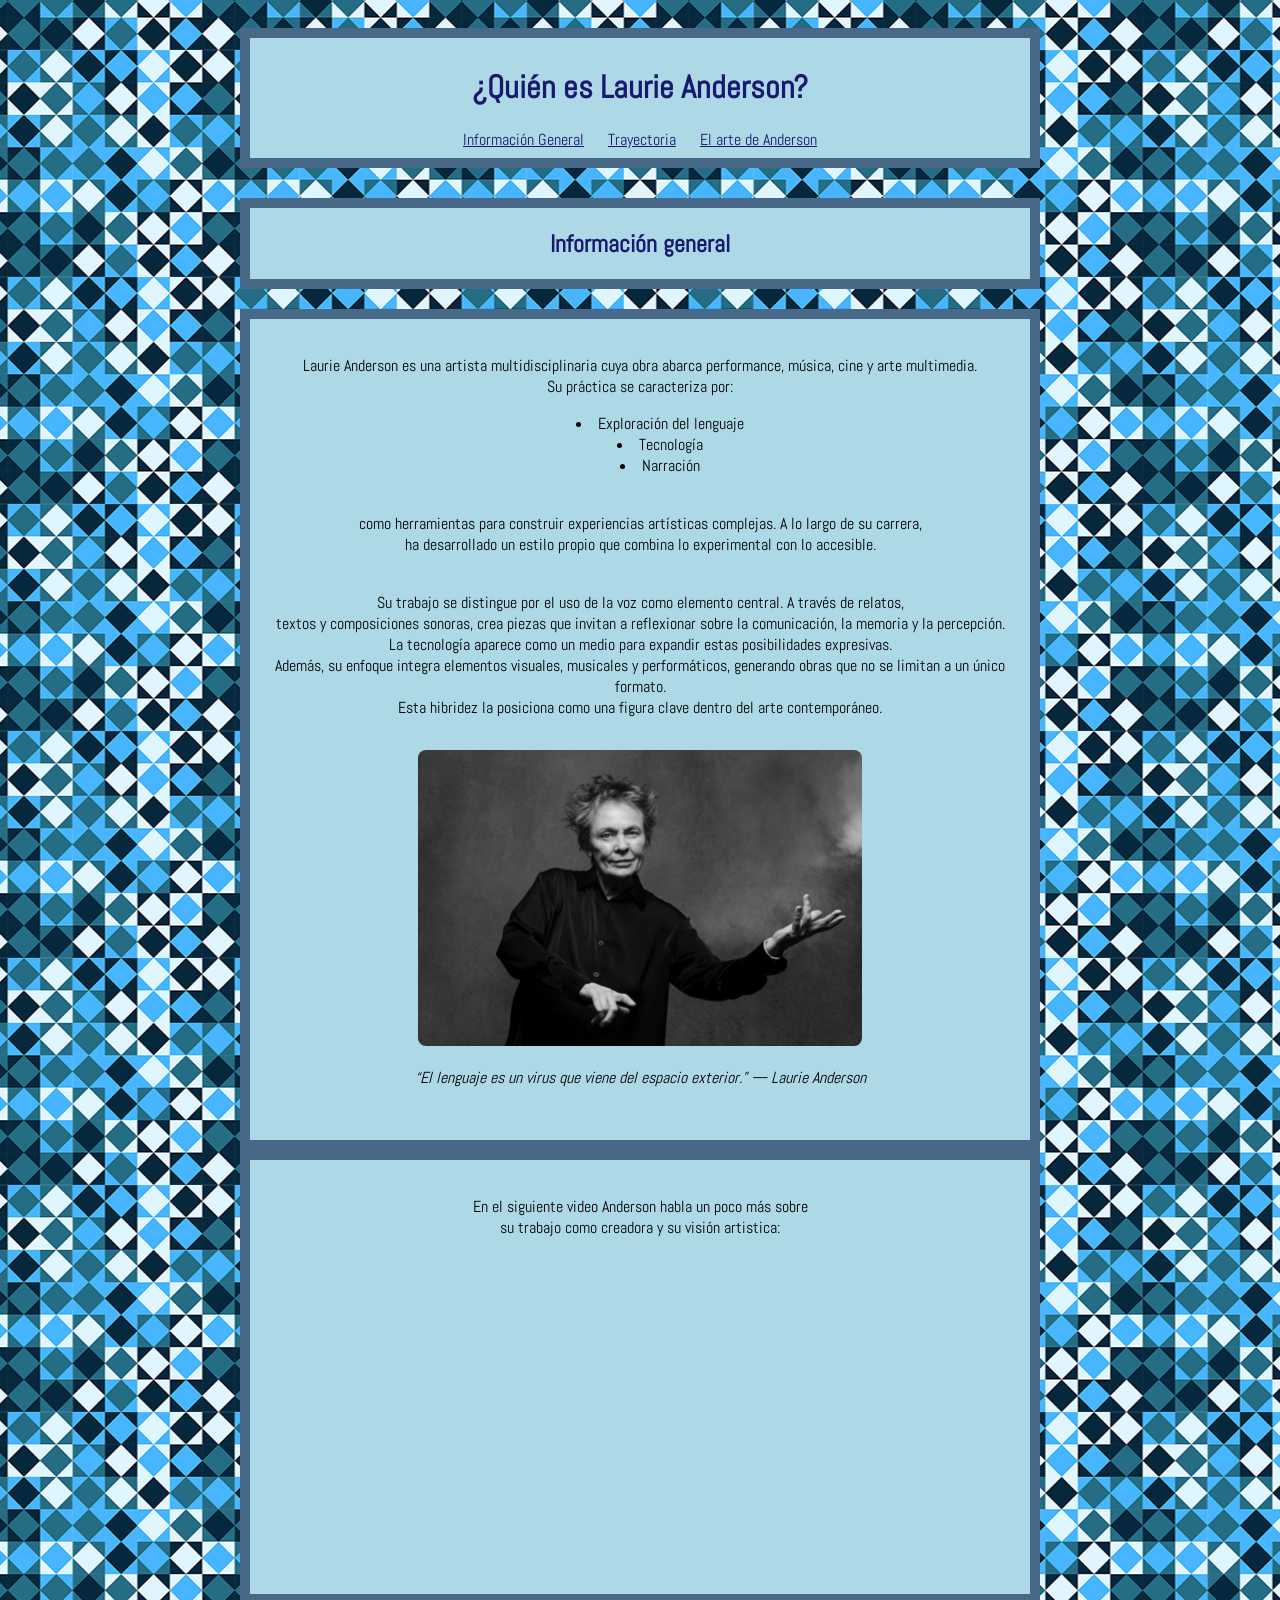
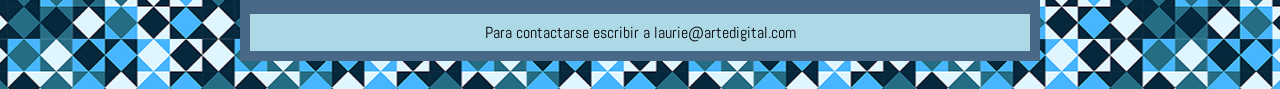
<file: index.html>
<!DOCTYPE html>
<html lang="es">
<head>
     <meta charset="UTF-8">
     <meta name="viewport" content="width=device-width, initial-scale=1.0">
     <link rel="stylesheet" href="css/estilo.css">
     <title>Laurie Anderson</title>

     <link rel="preconnect" href="https://fonts.googleapis.com">
     <link rel="preconnect" href="https://fonts.gstatic.com" crossorigin>
     <link href="https://fonts.googleapis.com/css2?family=Abel&display=swap" rel="stylesheet">

</head>
<body>
    <div style="max-width: 800px; margin: auto; padding: 20px;">

      <header>
         <div class="caja1">  
             <h1>
             ¿Quién es Laurie Anderson?
             </h1>
             <div class="listas">
                <nav>
                  <ul>
                     <li> <a href="index.html" target="_blank">Información General</a></li>
                     <li><a href="trayectoria.html" target="_blank">Trayectoria</a></li>
                     <li><a href="Obras-de-arte.html" target="_blank">El arte de Anderson</a> </li>
                 </ul>
                </nav>
             </div>
         </div>
     </header>
     <h2 class="subtitulo-seccion">Información general</h2>
    <div class="maintcont">
        <main>
             <p>
              Laurie Anderson es una artista multidisciplinaria cuya obra abarca performance, música, cine y arte multimedia. 
             <br>Su práctica se caracteriza por: </p>
             <ul class="listas1">
             <li>
              Exploración del lenguaje
             </li>
             <li>
                Tecnología
             </li>
             <li>
                Narración
             </li>
             </ul>

             <p>
             <br>como herramientas para construir experiencias artísticas complejas. A lo largo de su carrera, 
             <br>ha desarrollado un estilo propio que combina lo experimental con lo accesible.
            </p>
             <p>
             <br>Su trabajo se distingue por el uso de la voz como elemento central. A través de relatos, 
             <br>textos y composiciones sonoras, crea piezas que invitan a reflexionar sobre la comunicación, la memoria y la percepción. 
             <br>La tecnología aparece como un medio para expandir estas posibilidades expresivas.
             <br>Además, su enfoque integra elementos visuales, musicales y performáticos, generando obras que no se limitan a un único formato.
             <br>Esta hibridez la posiciona como una figura clave dentro del arte contemporáneo.
             </p> 
    <div class="imagen1">
           <img src="img/anderson-1.jpg" alt= "Retrato en blanco y negro de Anderson">
           <p> <em> “El lenguaje es un virus que viene del espacio exterior.” — Laurie Anderson</em> </p>
     </div>
      </main>
     </div>
      <div class="ultimoparrafo">
        <div class="contenedordevideo">

    <section>        
     <p>
      En el siguiente video Anderson habla un poco más sobre <br>su trabajo como creadora y su visión artistica:</p>

     <iframe width="560" height="315" src="https://www.youtube.com/embed/Vzt2p4XkKco?si=nDHIGPgmOPLVkIou" title="YouTube video player" frameborder="0" allow="accelerometer; autoplay; clipboard-write; encrypted-media; gyroscope; picture-in-picture; web-share" referrerpolicy="strict-origin-when-cross-origin" allowfullscreen></iframe>
    </section>
    
    </div>

     </div>
    <div class="footer1">
     <footer>
        Para contactarse escribir a laurie@artedigital.com
     </footer>
     </div>
    </div>
</body>
</html>
</file>
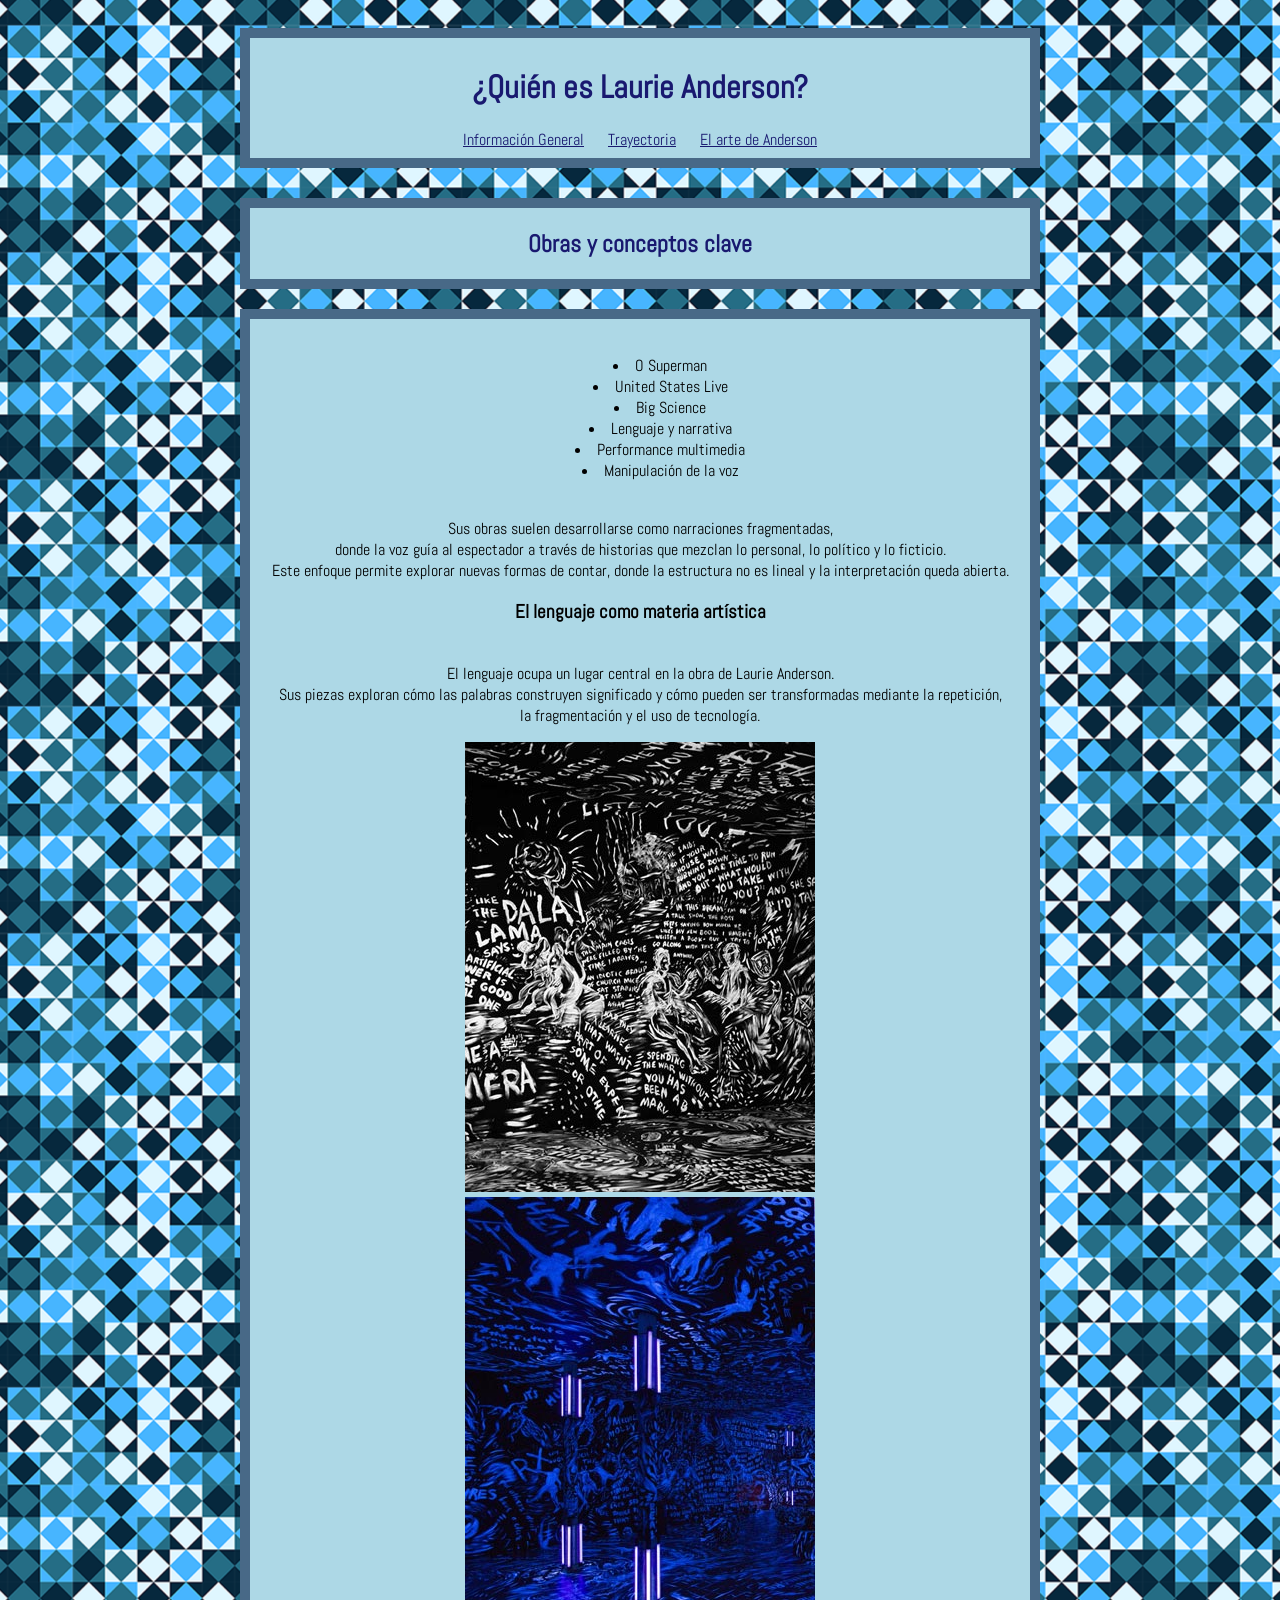
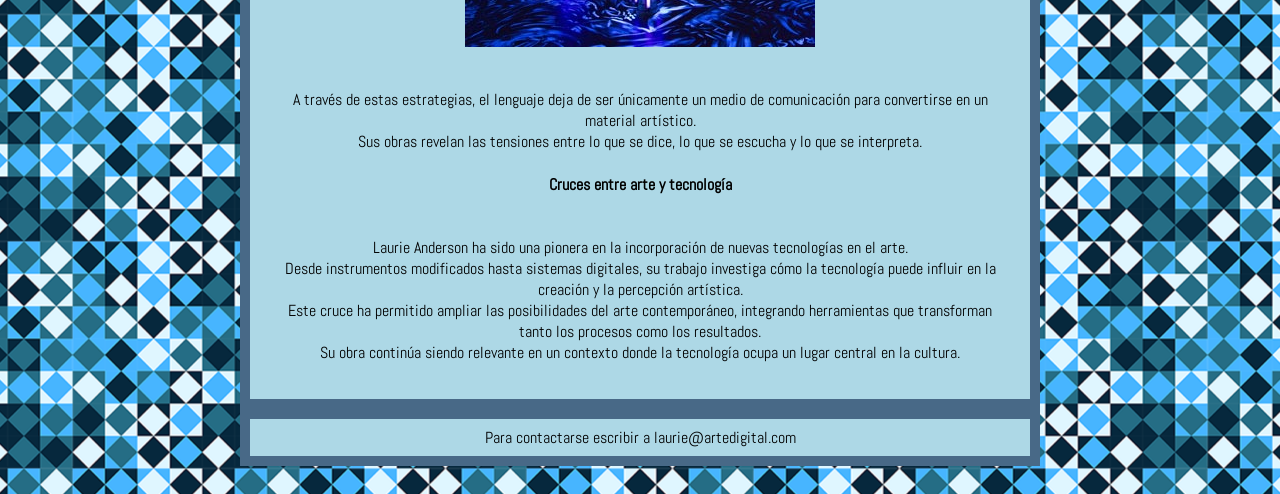
<file: Obras-de-arte.html>
<!DOCTYPE html>
<html lang="es">
<head>
    <link rel="stylesheet" href="css/estilo.css">
    <title>
        El arte de Anderson
    </title>
     <link rel="preconnect" href="https://fonts.googleapis.com">
     <link rel="preconnect" href="https://fonts.gstatic.com" crossorigin>
     <link href="https://fonts.googleapis.com/css2?family=Abel&display=swap" rel="stylesheet">
     <meta charset="UTF-8">
    <meta name="viewport" content="width=device-width, initial-scale=1.0">
</head>
<body>
<div style="max-width: 800px; margin: auto; padding: 20px;" >

     <header>
        <div class="caja1">
         <h1>
          ¿Quién es Laurie Anderson?
         </h1>
    <div class="listas">
         <nav>
             <ul>
              <li><a href="index.html" target="_blank">Información General</a></li>
              <li><a href="trayectoria.html" target="_blank">Trayectoria</a></li>
              <li><a href="Obras-de-arte.html" target="_blank" >El arte de Anderson</a></li>
             </ul>
         </nav>
    </div>
        </div>
     </header>

<h2 class="subtitulo-seccion">
    Obras y conceptos clave
</h2>
<div class="maintcont">
<main>
<ul class="listas1">
    <li>
        O Superman
    </li>
    <li>
        United States Live
    </li>
    <li>
        Big Science
    </li>
    <li>
        Lenguaje y narrativa
    </li>
    <li>
        Performance multimedia
    </li>
    <li>
        Manipulación de la voz
    </li>
</ul>
  <p class="parrafo">
    <br>Sus obras suelen desarrollarse como narraciones fragmentadas, 
    <br>donde la voz guía al espectador a través de historias que mezclan lo personal, lo político y lo ficticio. 
    <br>Este enfoque permite explorar nuevas formas de contar, donde la estructura no es lineal y la interpretación queda abierta.
  </p>
  <h3>
    El lenguaje como materia artística
  </h3>
  <p class="parrafo">
    <br> El lenguaje ocupa un lugar central en la obra de Laurie Anderson.
    <br> Sus piezas exploran cómo las palabras construyen significado y cómo pueden ser transformadas mediante la repetición, 
    <br> la fragmentación y el uso de tecnología.
  </p>
<img src="img/anderson-3.jpg" alt="Obra de Anderson con luces azules">  <br><img src="img/anderson-4.jpg" alt="Obra de Anderson sin luces azules">
  
   <p class="parrafo">
    <br>A través de estas estrategias, el lenguaje deja de ser únicamente un medio de comunicación para convertirse en un material artístico. 
    <br>Sus obras revelan las tensiones entre lo que se dice, lo que se escucha y lo que se interpreta.
  </p>
  <h4>
    Cruces entre arte y tecnología
  </h4>
  <p class="parrafo">
    <br>Laurie Anderson ha sido una pionera en la incorporación de nuevas tecnologías en el arte. 
    <br>Desde instrumentos modificados hasta sistemas digitales, su trabajo investiga cómo la tecnología puede influir en la creación y la percepción artística.
    <br>Este cruce ha permitido ampliar las posibilidades del arte contemporáneo, integrando herramientas que transforman tanto los procesos como los resultados. 
   <br> Su obra continúa siendo relevante en un contexto donde la tecnología ocupa un lugar central en la cultura.
  </p>
  </main>
 </div>
  
  <footer class="footer1">
    Para contactarse escribir a laurie@artedigital.com
  </footer>
</div>
</body>
</html>
</file>
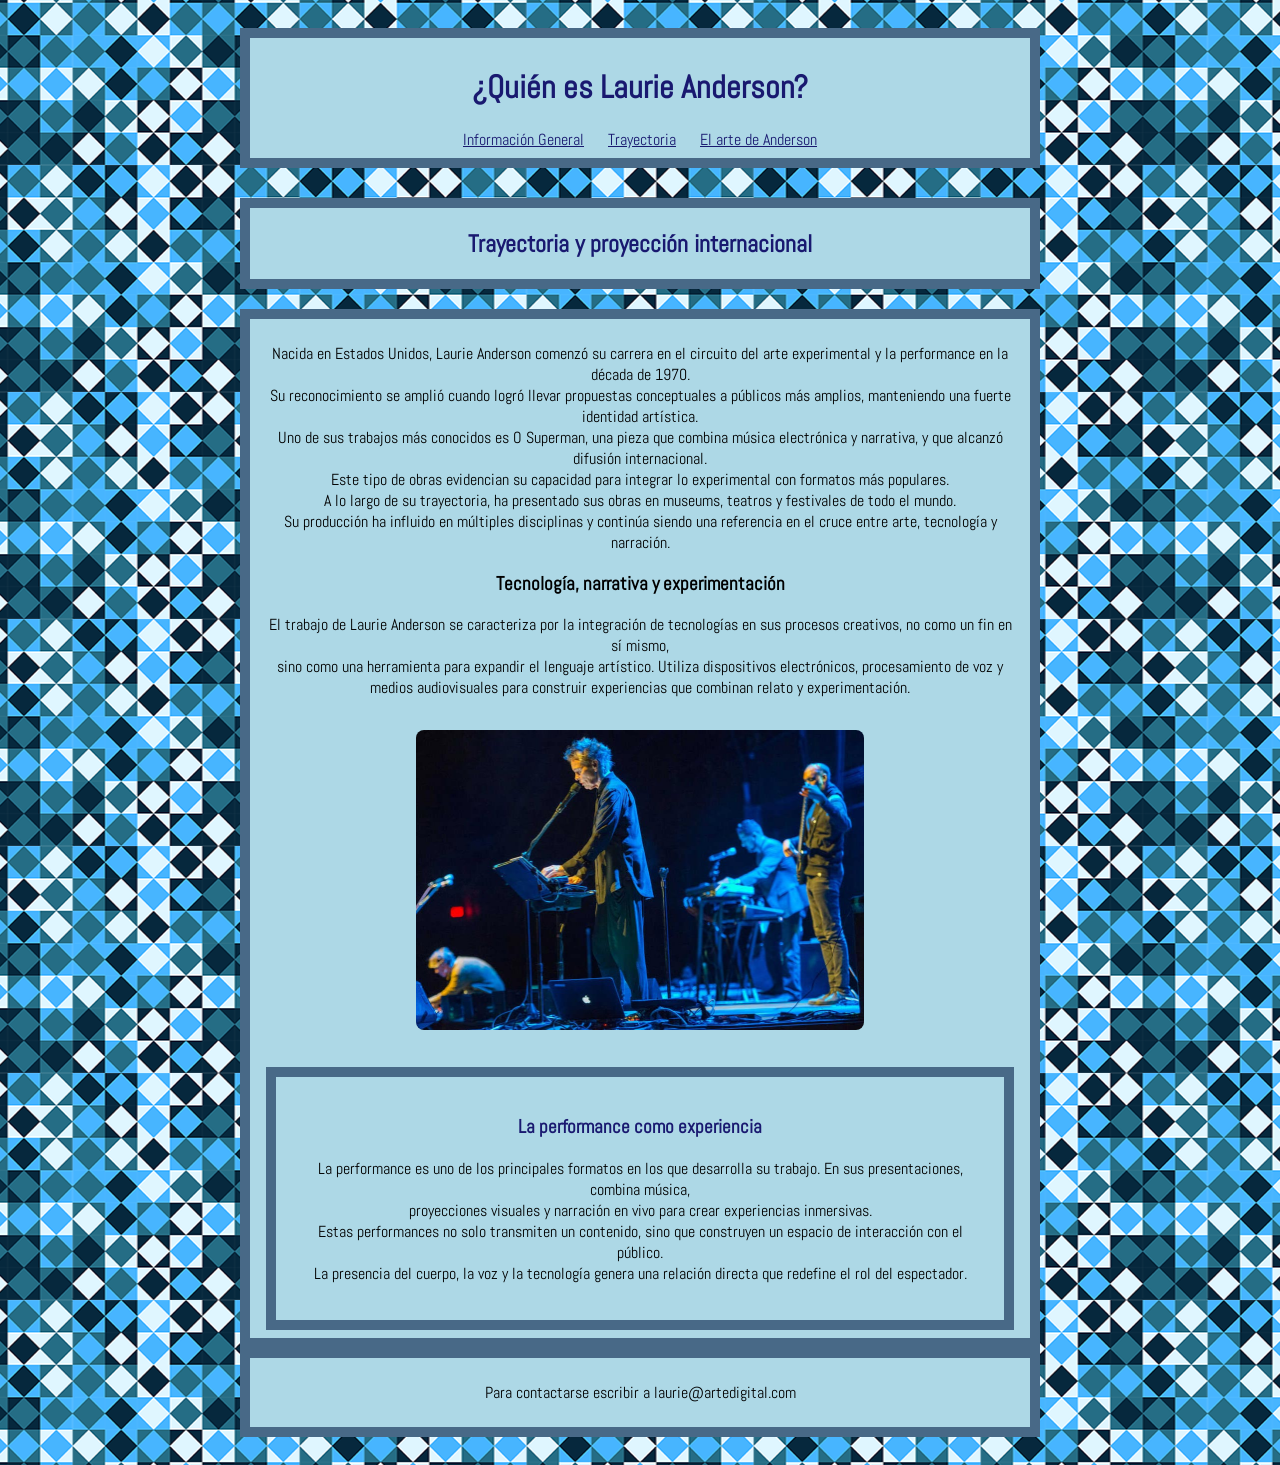
<file: trayectoria.html>
<!DOCTYPE html>
<html lang="es">
<head>
     <meta charset="UTF-8">
     <meta name="viewport" content="width=device-width, initial-scale=1.0">
     <link rel="stylesheet" href="css/estilo.css">
     <title>Trayectoria</title>

     <link rel="preconnect" href="https://fonts.googleapis.com">
     <link rel="preconnect" href="https://fonts.gstatic.com" crossorigin>
     <link href="https://fonts.googleapis.com/css2?family=Abel&display=swap" rel="stylesheet">
</head>
<body>

    <div style="max-width: 800px; margin: auto; padding: 20px;" class="contenedor-principal">

        <header>
             <div class="caja1">  
                  <h1>¿Quién es Laurie Anderson?</h1>
                  <nav class="listas">
                       <ul>
                           <li><a href="index.html" target="_blank">Información General</a></li>
                           <li><a href="trayectoria.html" target="_blank" class="activo">Trayectoria</a></li>
                           <li><a href="Obras-de-arte.html" target="_blank">El arte de Anderson</a></li>
                       </ul>
                  </nav>
             </div>
        </header>

        <h2 class="subtitulo-seccion">Trayectoria y proyección internacional</h2>
        <div class="caja1">
         <main>           
            <section class="bloque-trayectoria">
                <p class="parrafo">Nacida en Estados Unidos, Laurie Anderson comenzó su carrera en el circuito del arte experimental y la performance en la década de 1970.
                <br>Su reconocimiento se amplió cuando logró llevar propuestas conceptuales a públicos más amplios, manteniendo una fuerte identidad artística.
                <br>Uno de sus trabajos más conocidos es O Superman, una pieza que combina música electrónica y narrativa, y que alcanzó difusión internacional.
                <br>Este tipo de obras evidencian su capacidad para integrar lo experimental con formatos más populares.
                <br>A lo largo de su trayectoria, ha presentado sus obras en museums, teatros y festivales de todo el mundo.
                <br>Su producción ha influido en múltiples disciplinas y continúa siendo una referencia en el cruce entre arte, tecnología y narración.</section>

            <section class="bloque-tecnologia">
                <h3 class="h3">Tecnología, narrativa y experimentación</h3>
                 <p class="parrafo">El trabajo de Laurie Anderson se caracteriza por la integración de tecnologías en sus procesos creativos, no como un fin en sí mismo, 
                <br>sino como una herramienta para expandir el lenguaje artístico. Utiliza dispositivos electrónicos, procesamiento de voz y 
                <br>medios audiovisuales para construir experiencias que combinan relato y experimentación.</p>
                
                <div class="imagen1">
                    <img src="img/anderson-2.jpg" alt="Anderson en performance">
                </div>
            </section>

            <section class="ultimoparrafo">
                <h3>La performance como experiencia</h3>
                <p class="parrafo">La performance es uno de los principales formatos en los que desarrolla su trabajo. En sus presentaciones, combina música, 
                <br>proyecciones visuales y narración en vivo para crear experiencias inmersivas.
                <br>Estas performances no solo transmiten un contenido, sino que construyen un espacio de interacción con el público. 
                <br>La presencia del cuerpo, la voz y la tecnología genera una relación directa que redefine el rol del espectador.</p>
            </section>

        </main>
        </div>
        <footer class="footer1">
             <p>Para contactarse escribir a laurie@artedigital.com</p>
        </footer>

    </div>

</body>
</html>
</file>
<file: css/estilo.css>
body

{
    background-image: url(../img/fondo.png);
    background-position: center;
    font-family: 'Abel', sans-serif;}

.caja1 
 {
    max-width: 1080px;
    height: auto;
    background-color: lightblue;
    color: midnightblue;
    border: 5px;
    text-align: center;
    margin: auto;
    border: 10px solid #486987;
    text-decoration: none;
    padding: 0.5rem 1rem;
    transition: all 0.3s ease;}
.maintcont
{
    max-width: 1080px;
    height: auto;
    background-color: lightblue;
    border: 10px solid #486987;
    padding: 1.25rem;}
.imagen1 {
    text-align: center;  }
.ultimoparrafo
{
    max-width: 1080px;
    height: auto;
    background-color: lightblue;
    border: 10px solid #486987;
    margin: 10px;
    padding: 1.25rem;
    text-align: center;}
.footer1
{
    max-width: 1080px;
    height: auto;
    background-color: lightblue;
    border: 10px solid #486987;
    margin: 10px;
    padding: 1.25rem;
    text-align: center;}
.subtitulo-seccion 
{
    max-width: 1080px; 
    height: auto;
    background-color: lightblue;
    color: midnightblue;
    border: 10px solid #486987;
    padding: 1.25rem;
    text-align: center;
    margin: 0 auto 1.25rem auto;
    font-size: 1.5rem;
    margin: 30px auto 1.25rem auto;}
.listas ul{
    display: flex;
    justify-content: center;
    list-style-type: none;
    padding: 0;
    gap: 30px;}
.listas ul li a
{
    color: midnightblue;}
.listas :hover
{
    color: #486987;}

.listas ul {
    list-style: none;
    display: flex;   
    justify-content: center;
    gap: 1.5rem;         
    margin: 0;
    padding: 0;
    box-sizing: border-box;}
.ultimoparrafo
{
 text-align: center;
 margin: auto;}
.footer1
{
    text-align: center;
    margin: auto;
    display: block;
    padding: 0.5rem 1rem;}
.imagen1 
{
    text-align: center; 
    margin: 2rem 0;     }

.imagen1 img {
    width: 60%;          
    max-width: 500px;   
    height: auto;       
    border-radius: 8px; }
.parrafo{
color: black;}
.maintcont{
    text-align: center;
    margin: auto;}
.listas1
{
    justify-content: center;
    list-style-position: inside;}
.h3
{
    color: black;}
</file>
